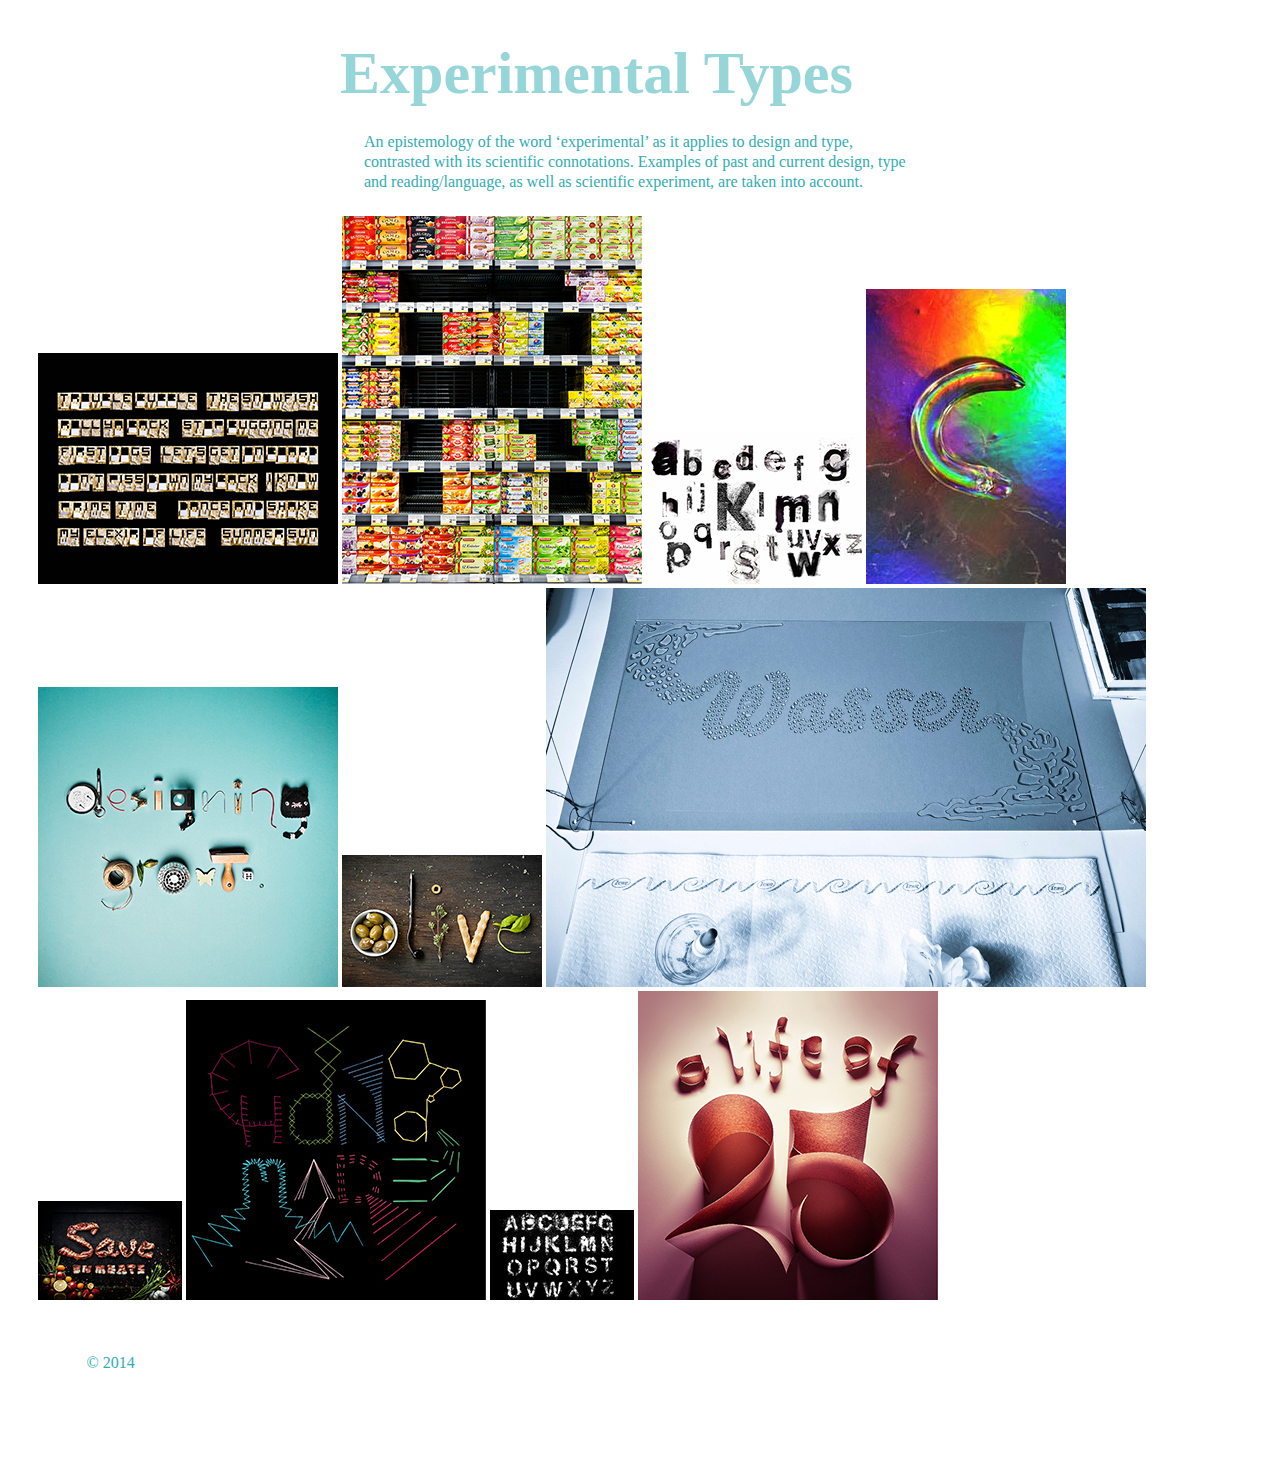
<file: proj_2/index.html>
<!DOCTYPE html>
<html>
    <head>
        <meta charset="utf-8">

        <title>Experimental Type</title>
        <meta name="description" content="This is Experimental Type Designs">
        <meta name="viewport" content="width=device-width, initial-scale=1">

        <script type="text/javascript" src="http://code.jquery.com/jquery-1.11.1.min.js"></script>
        <script type="text/javascript" src="js/strip.pkgd.min.js"></script>
        <link rel="stylesheet" type="text/css" href="css/strip.css"/>
        <link rel="stylesheet" href="screen.css">
    </head>

        <body>
        <div class="wrapper">
                <header>
                        <h1>Experimental Types</h1>
                        
                </header>
                
                 <p> An epistemology of the word ‘experimental’ as it applies to design and type, contrasted with
                 	its scientific connotations. Examples of past and current design, type and reading/language,
                	as well as scientific experiment, are taken into account.</p>
        </div>
      	
                <ul>
                        <li><a href="type_5.jpg" class="strip" data-strip-caption="type 1" data-strip-group="experimental"><img class="bottom-align" src="type_5_n.jpg" alt="type 1" title="experimantal 1"></a> </li>
                        <li><a href="type_4.jpg" class="strip" data-strip-caption="type 2" data-strip-group="experimental"><img class="bottom-align" src="type_4_n.jpg" alt="experimental" title="experimental"></a></li>
                        <li><a href="type_3.jpg" class="strip" data-strip-caption="type 3" data-strip-group="experimental"><img class="bottom-align" src="type_3_n.jpg" alt="experimental" title="experimental"></a></li>
                        <li><a href="type_12.jpg" class="strip" data-strip-caption="type 4" data-strip-group="experimental"><img class="bottom-align" src="type_12_n.jpg" alt="experimental" title="experimental"></a></li>
                        <li><a href="type_7.jpg" class="strip"><img class="bottom-align" src="type_7_n.jpg" alt="type 6" title="experimental"></a></li>
                        <li><a href="type_6.jpg" class="strip"><img class="bottom-align" src="type_6_n.jpg" alt="type 5" title="experimental"></a></li>
                        <li><a href="type_10.jpg" class="strip"><img src="type_10_n.jpg" alt="type 7" title="experimental"></a></li>
                        <li><a href="type_9.jpg" class="strip"><img src="type_9_n.jpg" alt="type 8" title="experimental"></a></li>
                        <li><a href="type_11.jpg" class="strip"><img src="type_11_n.jpg" alt="type 9" title="experimental"></a></li>
                        <li><a href="type_8.jpg" class="strip"><img src="type_8_n.jpg" alt="type 10" title="experimental"></a></li>
                        <li><a href="type_2.jpg" class="strip"><img src="type_2_n.jpg" alt="type 11" title="experimental"></a></li>
                </ul>
                
               

                <footer>
                        <p>&copy; 2014 </p>
                </footer>
        </div>
        </body>
</html>
</file>
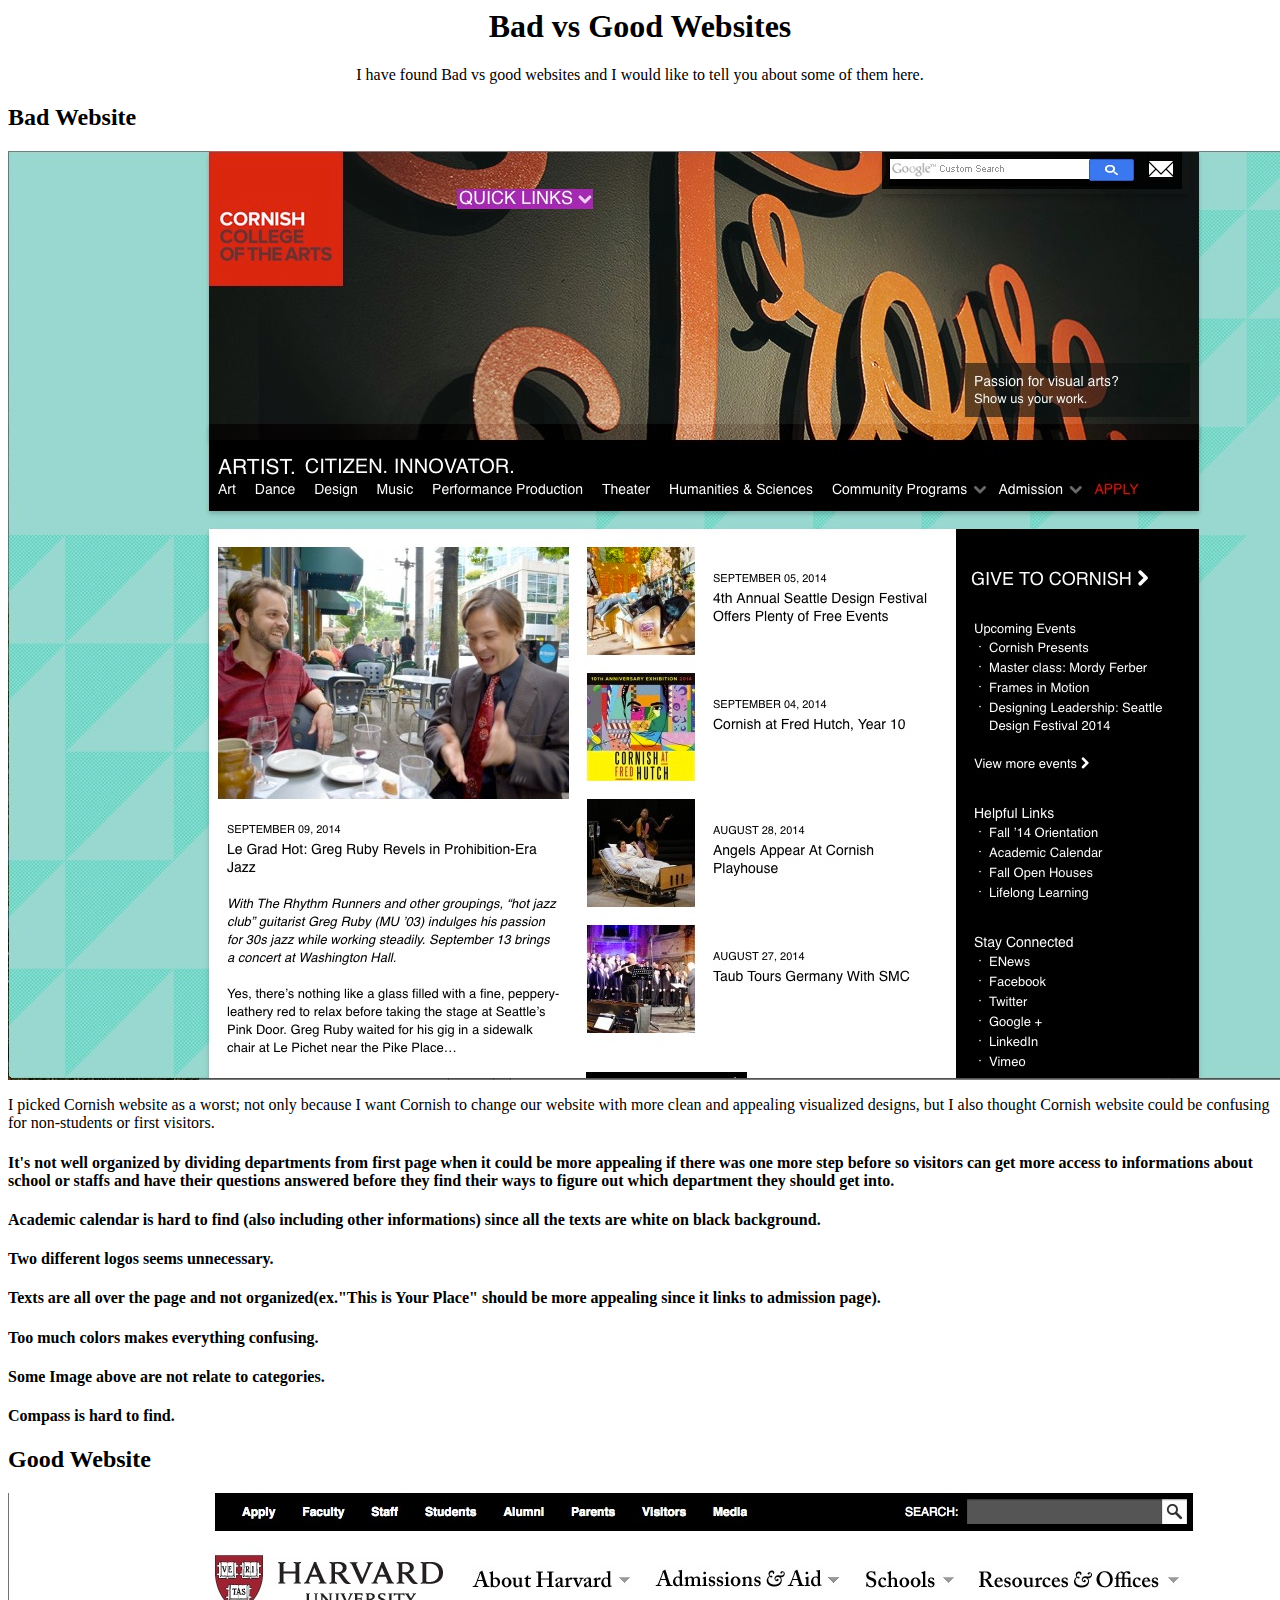
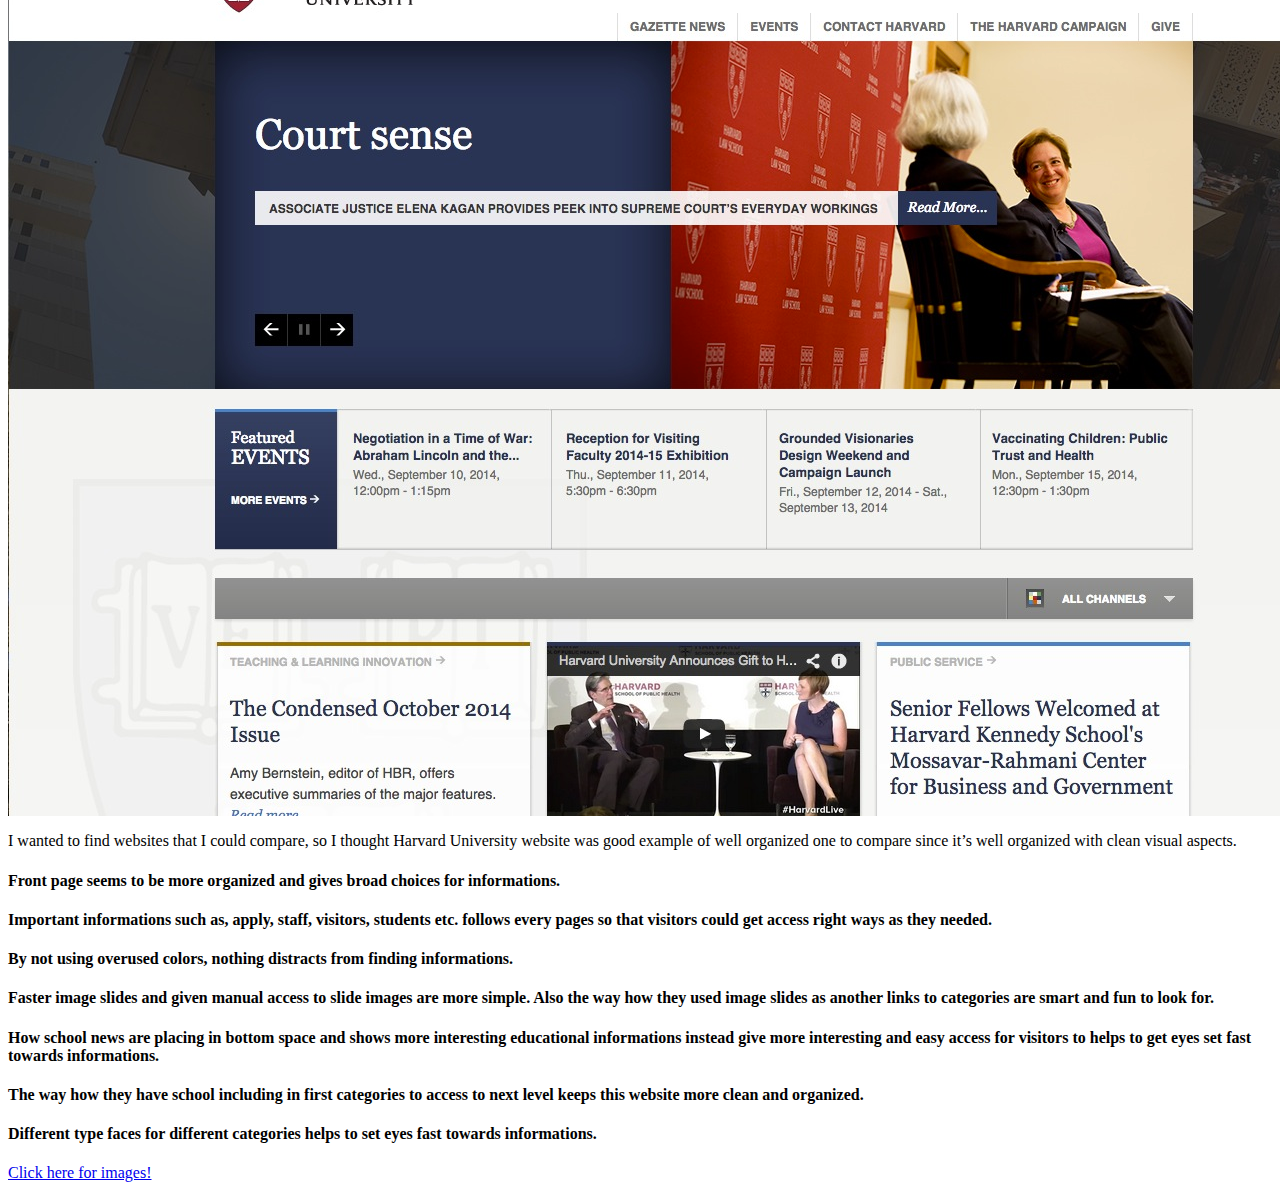
<file: websites.page1.html>
<html>
<head>
</head>
<body>
<center>
	<h1>Bad vs Good Websites</h1>
	<p>I have found Bad vs good websites and I would like to tell you about some of them here.</p>
	</center>



		<h2>Bad Website</h2>
			<p><img src="cornish.jpg" alt="Cornish" title=Cornish College of the Art"></p>
			<p>I picked Cornish website as a worst; not only because I want Cornish to change our website with more clean and appealing visualized designs, 
			 but I also thought Cornish website could be confusing for non-students or first visitors.</p>
				
	
				
				<h4>It's not well organized by dividing departments from first page when it could be more appealing if there was one more step before so visitors
			 	can get more access to informations about school or staffs and have their questions answered before they find their ways to figure out which
		 	 	department they should get into.</h4>
		 	 	<p></p>
				<h4>Academic calendar is hard to find (also including other informations) since all the texts are white on black background.</p>
				<h4>Two different logos seems unnecessary.</h4>
				<h4>Texts are all over the page and not organized(ex."This is Your Place" should be more appealing since it links to admission page).<p/>
				<h4>Too much colors makes everything confusing.</h4>
				<h4>Some Image above are not relate to categories.</h4>
				<h4>Compass is hard to find.</h4>

	 
		<h2>Good Website</h2>
			<p><img src="harvard.jpg" alt="Harvard" title=Harvard University"></p>
			<p>I wanted to find websites that I could compare, so I thought Harvard University website was good example of well organized one to compare
			since it’s well organized with clean visual aspects.</p>
				<h4>Front page seems to be more organized and gives broad choices for informations.</h4>
				<h4>Important informations such as, apply, staff, visitors, students etc. follows every pages 
				so that visitors could get access right ways as they needed.</h4>
				<h4>By not using overused colors, nothing distracts from finding informations.</h4>
				<h4>Faster image slides and given manual access to slide images are more simple. Also the way how they used image slides as another links
				to categories are smart and fun to look for.</h4>
				<h4>How school news are placing in bottom space and shows more interesting educational informations instead give more interesting and easy access
				for visitors to helps to get eyes set fast towards informations.</h4>
				<h4>The way how they have school including in first categories to access to next level keeps this website more clean and organized.</h4>
				<h4>Different type faces for different categories helps to set eyes fast towards informations.</h4>

	

<p><a href="websites.page2.html">Click here for images!</a></p>

</body>
</html>
</file>
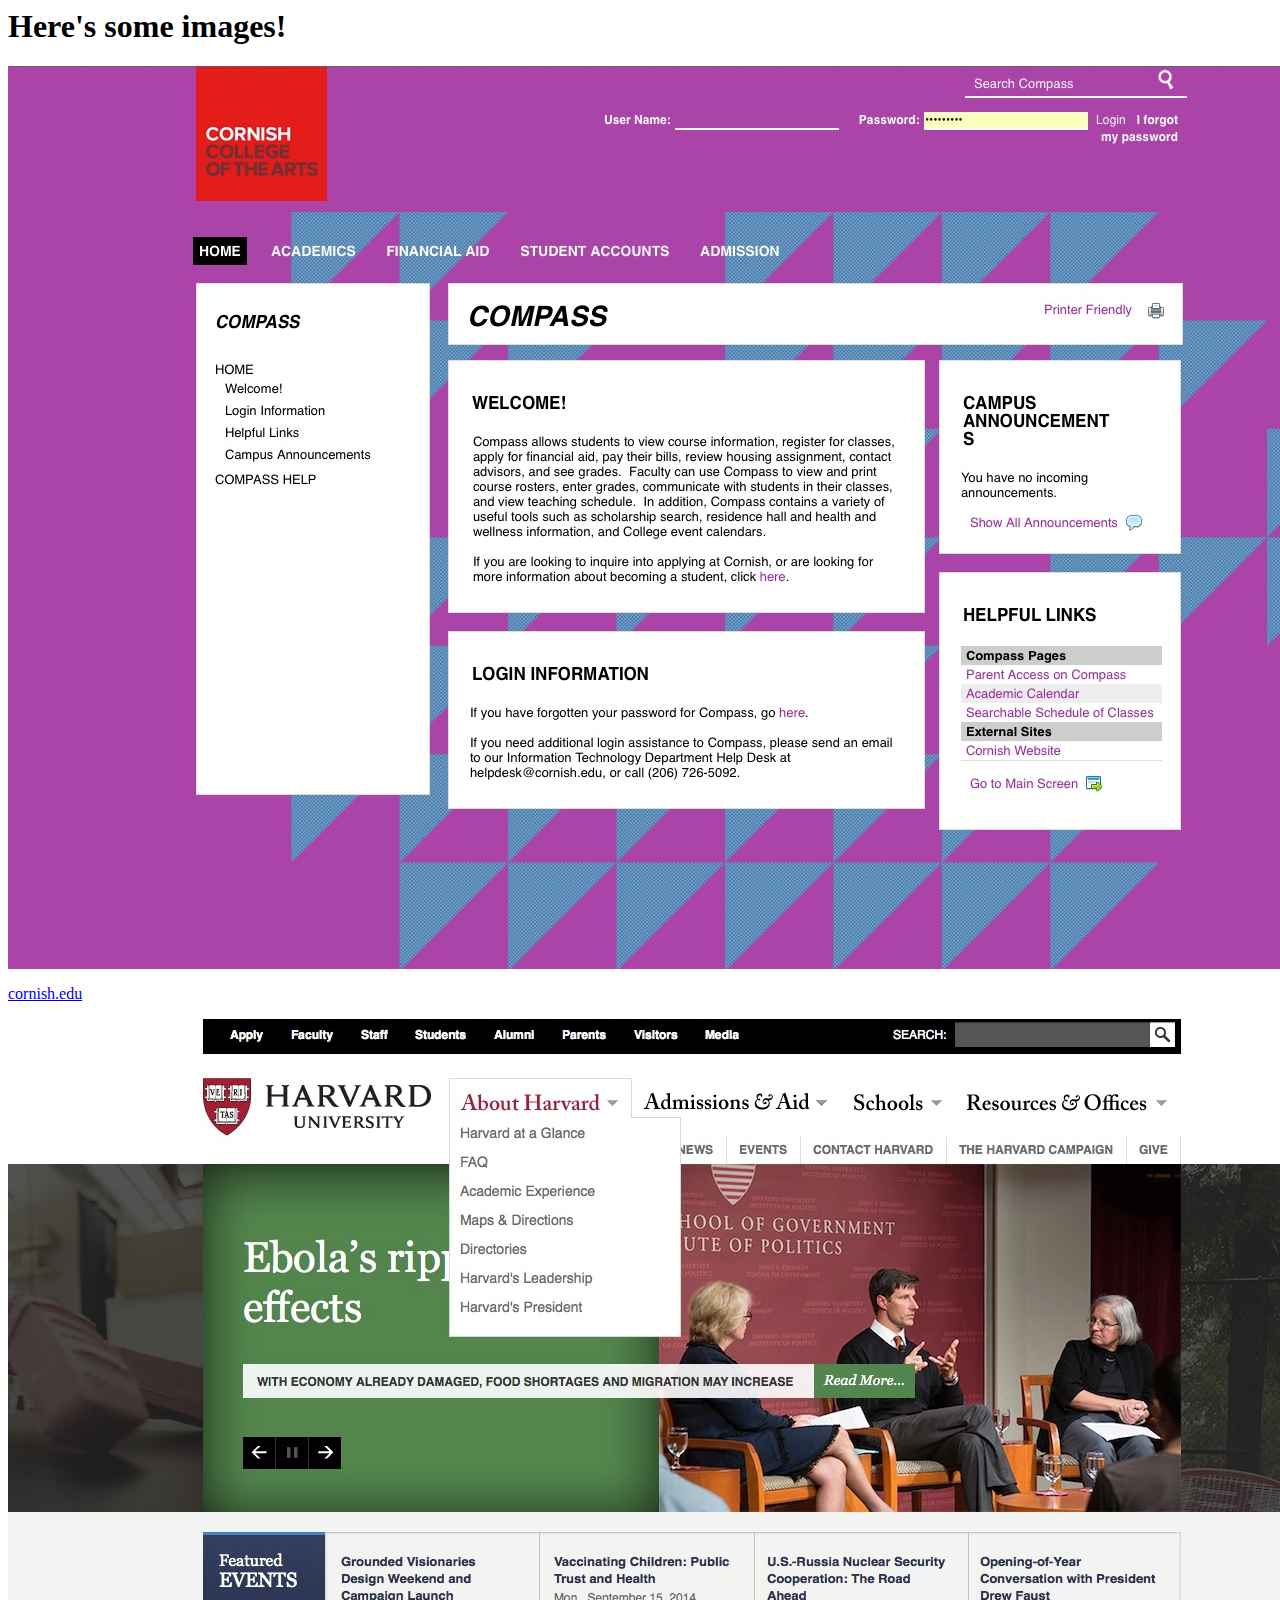
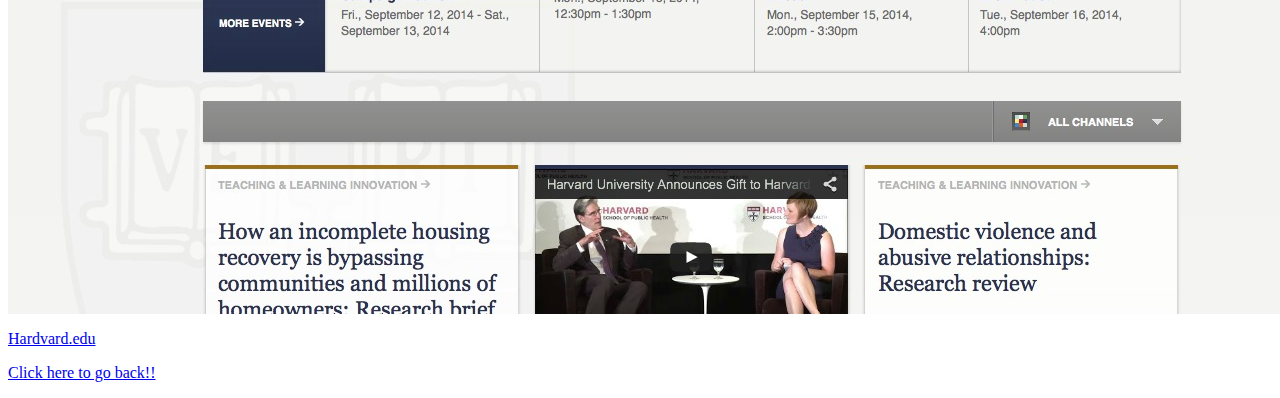
<file: websites.page2.html>
<html>
<body>
<h1>Here's some images!</h1>
<p><img src="compass.jpg" alt="Cornish" title="Compass page"></p>
<p><a href="http://www.cornish.edu"> cornish.edu </a></p>
 
<p><img src="harvard_2.jpg" alt="Harvard" title="Harvard"></p>
<p><a href="http://www.harvard.edu"> Hardvard.edu </a></p>
<p><a href="index.html">Click here to go back!!</a></p>

</body>
</html>
</file>
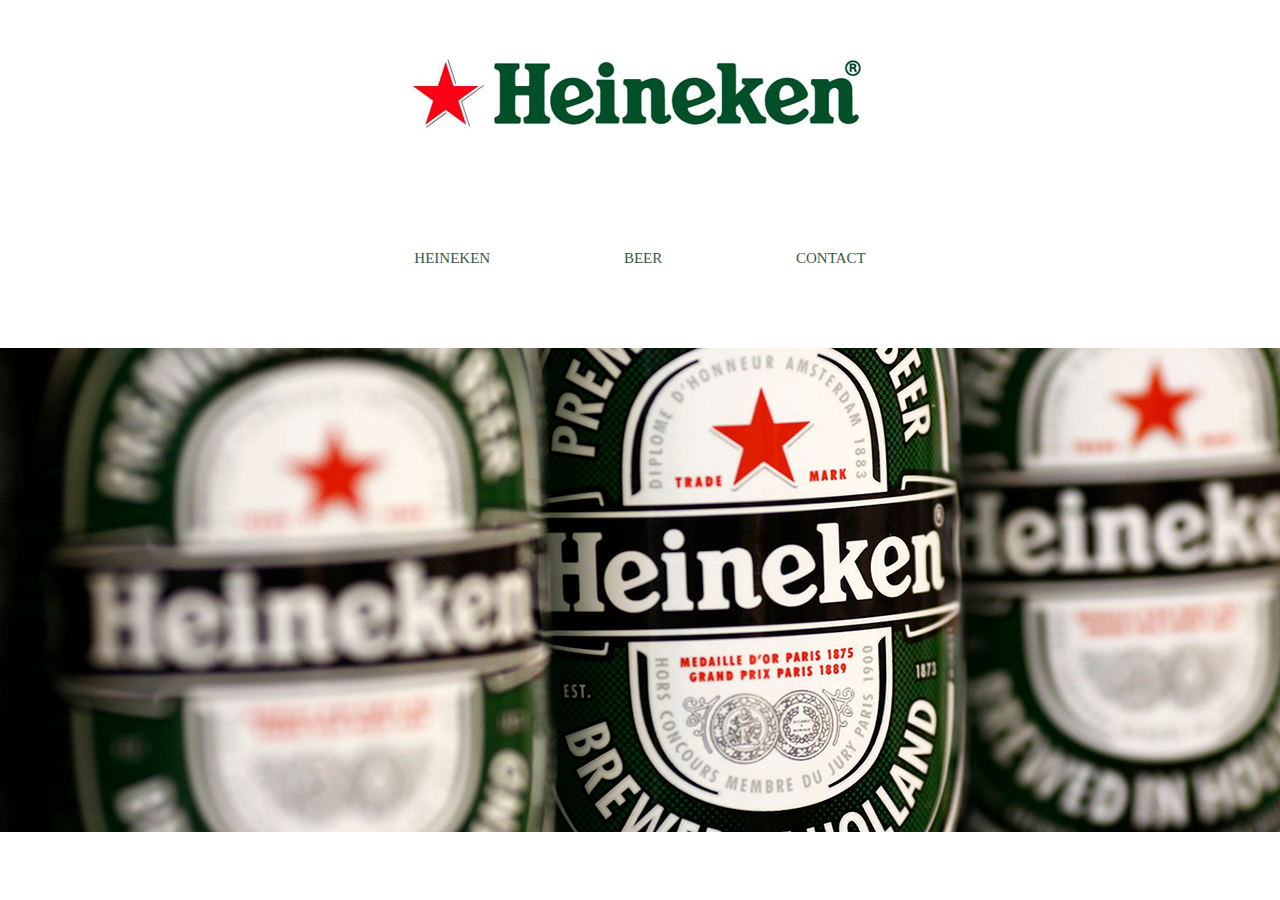
<file: proj_1/work.html>
<!DOCTYPE html>
<html>

  <head>
    <meta charset="utf-8">
    <title>Heineken®⎢Home</title>
    <link href="style.css" media="screen, projection" rel="stylesheet" type="text/css">
  </head>

  <body>

    <div class="wrapper">

 <header>
    <h1><a href="work.html">
<img src="heineken-logo.jpg" alt="Heineken-logo">
</a></h1>
        
 <nav>
      <ul>
          <li><a href="work_2.html">HEINEKEN</a></li>  
          <li><a href="work_3.html">BEER</a></li>
          <li><a href="#">CONTACT</a></li>
	  </ul>
 </nav>
        
    
      </header>

      <div class="content">
      
     
          <p><img src="beer_2.jpg" alt="LET'S GO GET DRUNK!"> </p>
		<a href="Let's get drunk!">

       

        
        <ol>
          

          </li>
        </ol>
      </div>

    </div>

  </body>
</html>
</file>
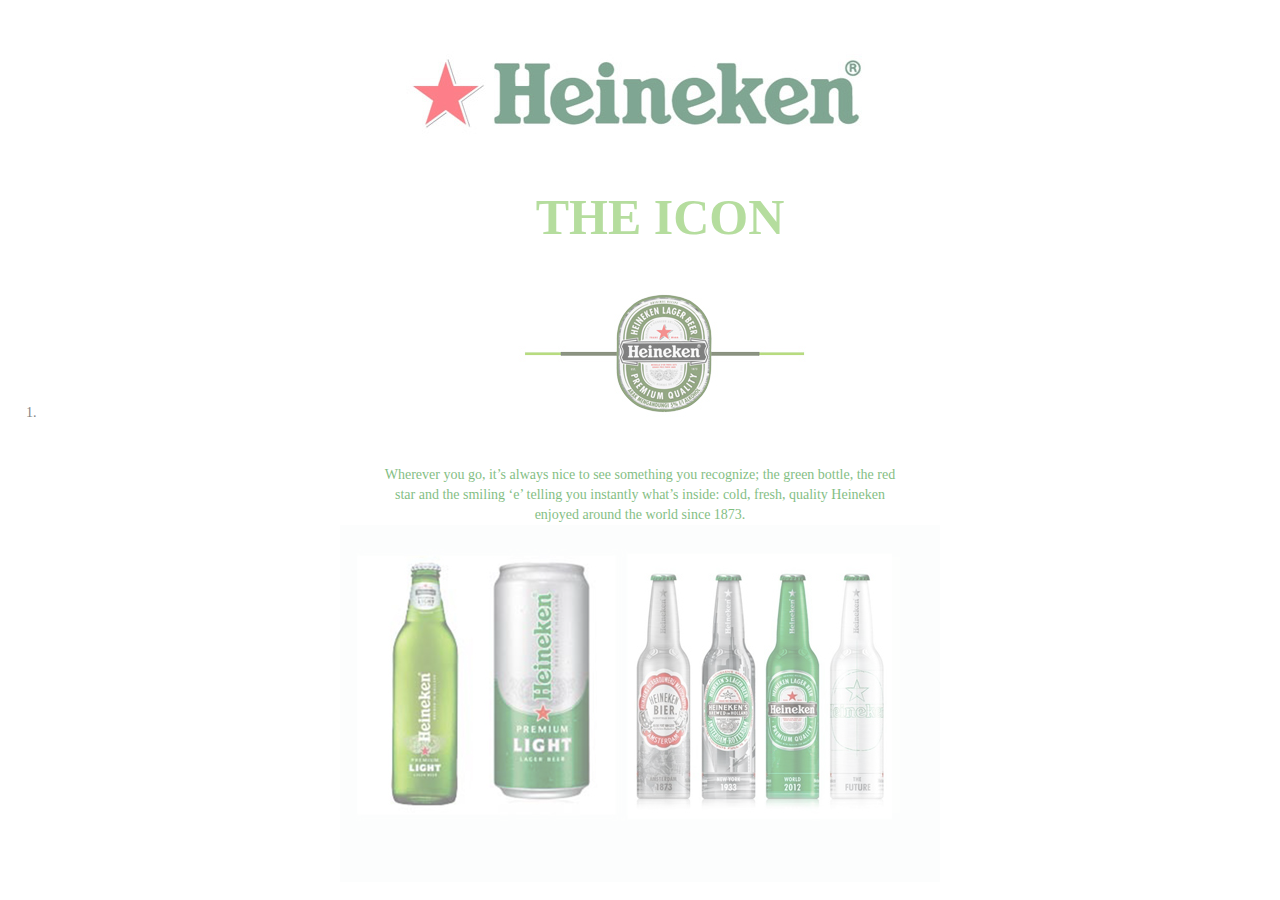
<file: proj_1/work_3.html>
<!DOCTYPE html>
<html>

  <head>
    <meta charset="utf-8">
    <title>Heineken®⎢Beer</title>
    <link href="style_3.css" media="screen, projection" rel="stylesheet" type="text/css">
  </head>

 <body>


     <header>
          
          <h1><a href="work.html">
<img src="heineken-logo.jpg" alt="Heineken-logo">
</a></h1>
        
       
     </header>
     
     
    <nav>
        <ul Class="header">
            <h3>THE ICON</h3>
        </ul>
    </nav>
    
    <ol>
    <li> <img src="lable.jpg" alt="LET'S GO GET DRUNK!"> </li>
    </ol>
    
    
    <P>Wherever you go, it’s always nice to see something you recognize;
the green bottle, the red star and the smiling ‘e’ telling you
instantly what’s inside: cold, fresh, quality Heineken enjoyed around
the world since 1873.</P>
    
   <img src="beer_4.jpg" alt="LET'S GO GET DRUNK!"> 
		<a href="Let's get drunk!">
    

    
 <div class="content">
     
  
  
  


		
        
        <ol>
          

</li>
</ol>
</div>
</div>
</body>
</html>
</file>
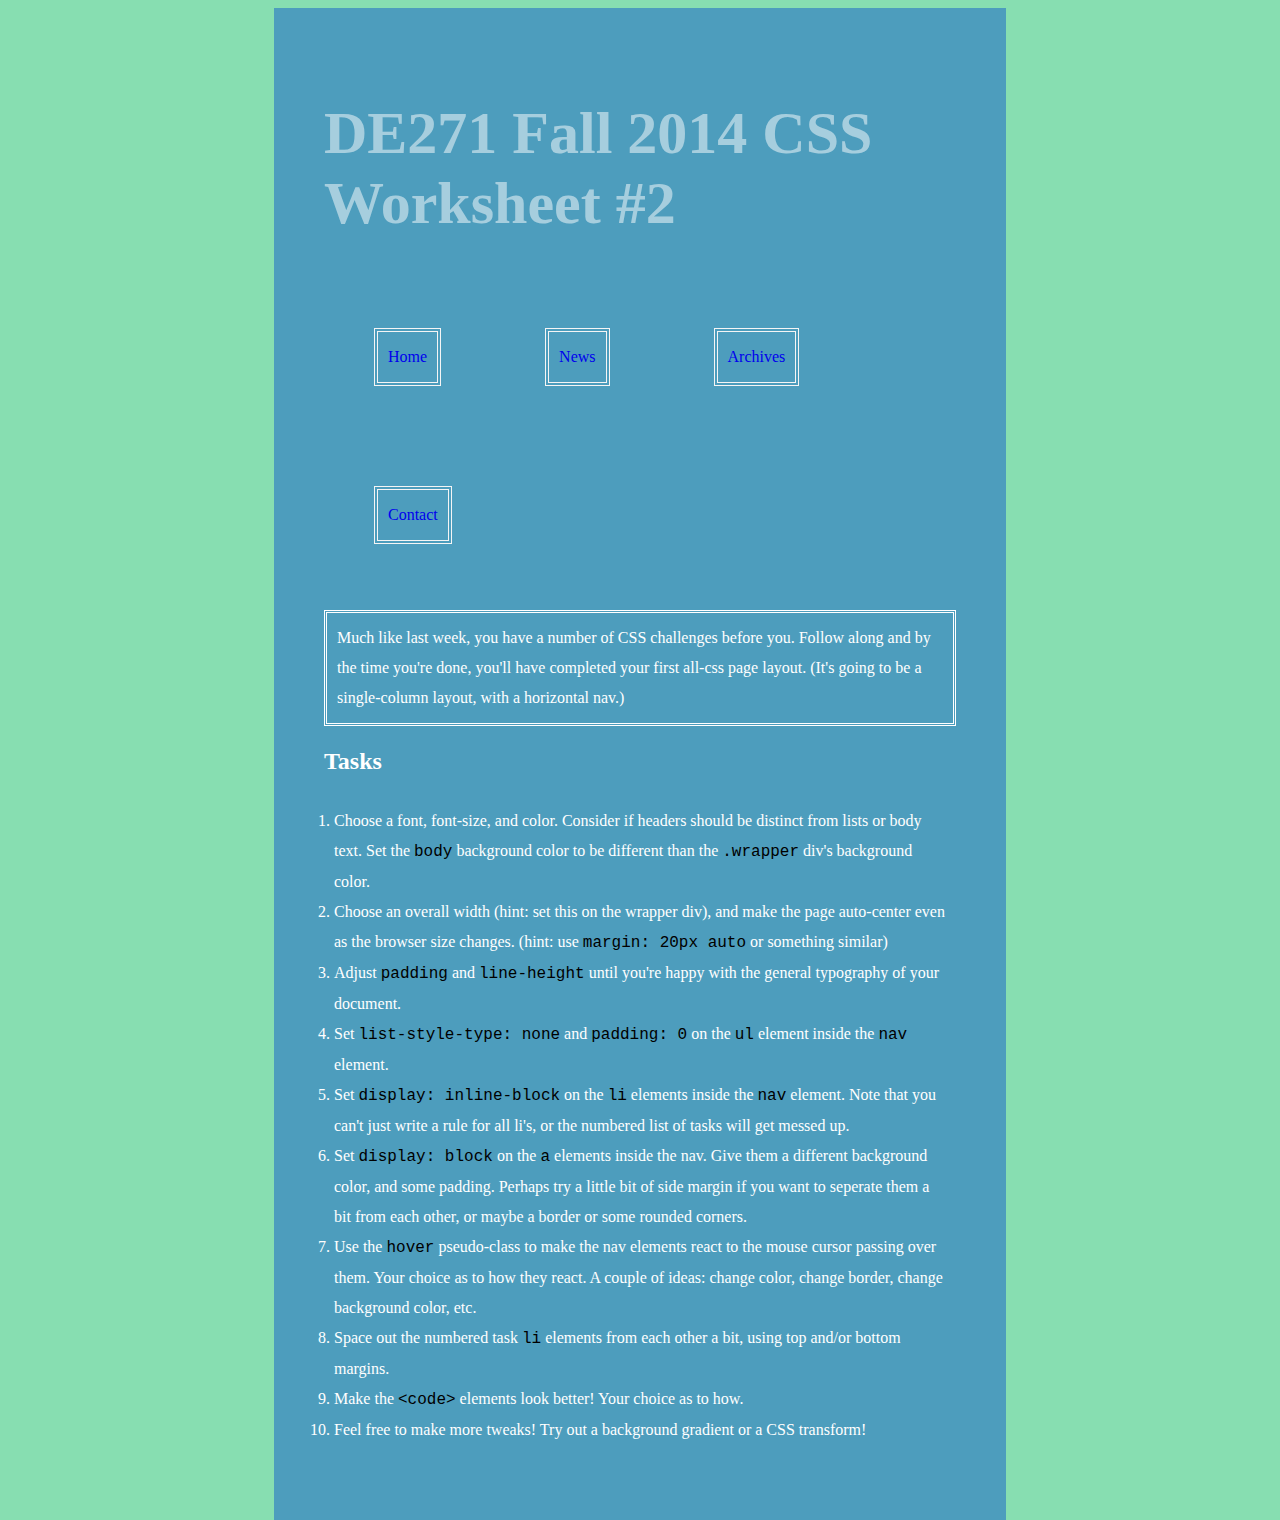
<file: selector_challenge_2/css_worksheet_two.html>
<!DOCTYPE html>
<html>

  <head>
    <meta charset="utf-8">
    <title>DE271 CSS Worksheet #2</title>
    <link href="style.css" media="screen, projection" rel="stylesheet" type="text/css">
  </head>

  <body>

    <div class="wrapper">

      <header>
        <h1>DE271 Fall 2014 CSS Worksheet #2</h1>
        
        <nav>
          <ul>
            <li><a href="#">Home</a></li>
            <li><a href="#">News</a></li>
            <li><a href="#">Archives</a></li>
            <li><a href="#">Contact</a></li>
          </ul>
        </nav>
      </header>

      <div class="content">
        <p>
          Much like last week, you have a number of CSS challenges before you. Follow
          along and by the time you're done, you'll have completed your first all-css page
          layout. (It's going to be a single-column layout, with a horizontal nav.)
        </p>

        <h2>Tasks</h2>
        <ol>
          <li>
            Choose a font, font-size, and color. Consider if headers should be distinct
            from lists or body text. Set the <code class="style">body</code> background color to be
            different than the <code>.wrapper</code> div's background color.
          </li>
          <li>
            Choose an overall width (hint: set this on the wrapper div), and make the page
            auto-center even as the browser size changes. (hint: use <code>margin: 20px
            auto</code> or something similar)
          </li>
          <li>
            Adjust <code>padding</code> and <code>line-height</code> until you're happy
            with the general typography of your document.
          </li>
          <li>
            Set <code>list-style-type: none</code> and <code>padding: 0</code> on
            the <code>ul</code> element inside the <code>nav</code> element.
          </li>
          <li>
            Set <code>display: inline-block</code> on
            the <code>li</code> elements inside the <code>nav</code>
            element. Note that you can't just write a rule for all
            li's, or the numbered list of tasks will get messed up.
          </li>
          <li>
            Set <code>display: block</code> on the <code>a</code>
            elements inside the nav. Give them a different background
            color, and some padding. Perhaps try a little bit of side
            margin if you want to seperate them a bit from each other,
            or maybe a border or some rounded corners.
          </li>
          <li>
            Use the <code>hover</code> pseudo-class to make the nav elements react to
            the mouse cursor passing over them. Your choice as to how they react. A couple
            of ideas: change color, change border, change background color, etc.
          </li>
          <li>
            Space out the numbered task <code>li</code> elements from each other a bit,
            using top and/or bottom margins.
          </li>
          <li>
            Make the <code>&lt;code&gt;</code> elements look better! Your choice as to how.
          </li>
          <li>
            Feel free to make more tweaks! Try out a background
            gradient or a CSS transform!
          </li>
        </ol>
      </div>

    </div>

  </body>
</html>
</file>
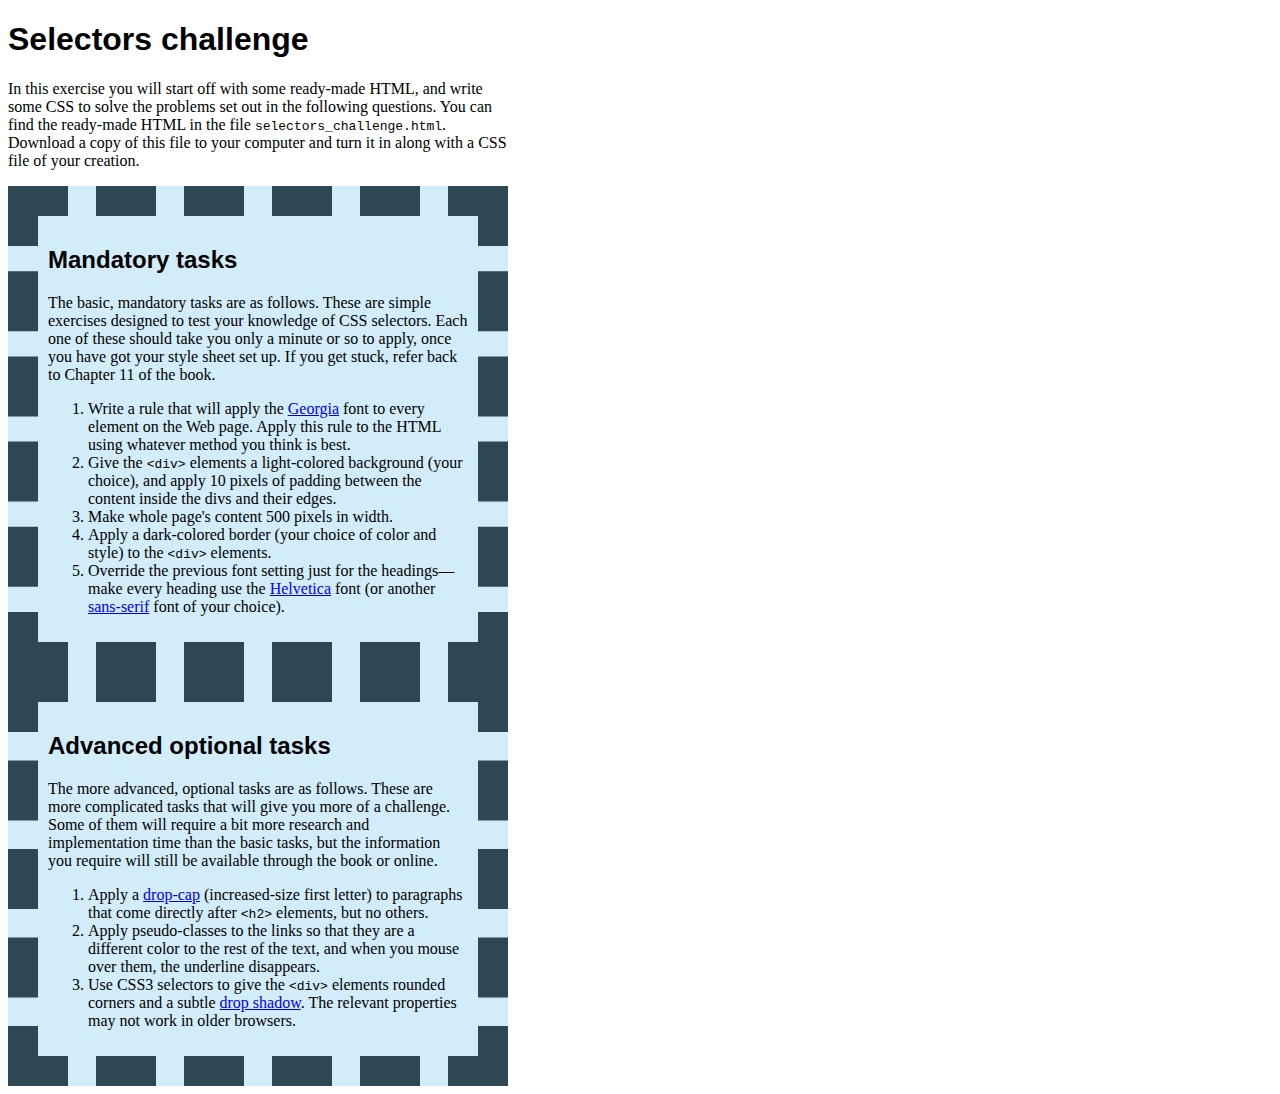
<file: selectors_challenge/selectors_challenge.html>
<!DOCTYPE html>
<html lang="en">
  <head>
    <meta charset="utf-8" />
    <title class="header">Selectors challenge</title>
    <link href="style.css" media="screen" rel="stylesheet" type="text/css">
  </head>
   <body>

    <h1 class="header">Selectors challenge</h1>

    <p>In this exercise you will start off with some ready-made HTML, and write some CSS to solve the problems set out in the following questions. You can find the ready-made HTML in the file <code>selectors_challenge.html</code>. Download a copy of this file to your computer and turn it in along with a CSS file of your creation.

      <div id="mandatory">

        <h2 class="header"><a>Mandatory tasks</a></h2>

        <p>The basic, mandatory tasks are as follows. These are simple exercises designed to test your knowledge of CSS selectors. Each one of these should take you only a minute or so to apply, once you have got your style sheet set up. If you get stuck, refer back to Chapter 11 of the book.</p>

        <ol>
          <li>Write a rule that will apply the <a href="http://en.wikipedia.org/wiki/Georgia_(typeface)" title="link to more information about the Georgia typeface">Georgia</a> font to every element on the Web page. Apply this rule to the HTML using whatever method you think is best.</li>
          <li>Give the <code>&lt;div&gt;</code> elements a light-colored background (your choice), and apply 10 pixels of padding between the content inside the divs and their edges.</li>
          <li>Make whole page's content 500 pixels in width.</li>
          <li>Apply a dark-colored border (your choice of color and style) to the <code>&lt;div&gt;</code> elements.</li>
          <li>Override the previous font setting just for the headings—make every heading use the <a href="http://en.wikipedia.org/wiki/Helvetica">Helvetica</a> font (or another <a href="http://en.wikipedia.org/wiki/Sans-serif" title="Definition of the term sans-serif">sans-serif</a> font of your choice).</li>
        </ol>

      </div>

      <div id="advanced">

        <h2 class="header">Advanced optional tasks</h2>

        <p>The more advanced, optional tasks are as follows. These are more complicated tasks that will give you more of a challenge. Some of them will require a bit more research and implementation time than the basic tasks, but the information you require will still be available through the book or online.</p>

        <ol>
          <li>Apply a <a href="http://www.webopedia.com/TERM/D/drop_cap.html" title="Definition of drop cap">drop-cap</a> (increased-size first letter) to paragraphs that come directly after <code>&lt;h2&gt;</code> elements, but no others.</li>
          <li>Apply pseudo-classes to the links so that they are a different color to the rest of the text, and when you mouse over them, the underline disappears.</li>
          <li>Use CSS3 selectors to give the <code>&lt;div&gt;</code> elements rounded corners and a subtle <a href="http://en.wikipedia.org/wiki/Drop_shadow">drop shadow</a>. The relevant properties may not work in older browsers.</li>
        </ol>

      </div>


  </body>
</html>
</file>
<file: proj_2/screen.css>
body {
	background-color: white;
	font-family:helvetica light;
	margin: 3%;
	color: #2FADB2;
}

h1{
	color: #2FADB2;
	font-family: goudy oldstyle;
	font-size: 60px;
	line-height:70px;
	opacity: 0.5;
	margin: auto;
}

p{
	margin:auto;
	line-height:20px;
	padding: 4%;
}


.wrapper {
	width: 19.75em;
	margin: auto;
}


ul {
	list-style-type: none;
	margin: 0;
	padding: 0;
	display: inline-block;
}


li {
	display: inline-block;
	position:relative;
}

.bottom-align {
	position: relative;
	bottom: 0;
}


footer {
	clear: both;
}

@media all and (min-width: 35.5em){
	.wrapper {
		width: 28.5em;
	}


@media all and (min-width: 62.5em){
	.wrapper {
		width: 37.5em;
</file>
<file: proj_1/style.css>
body{
font-family: 'Gotham';
font-size: 15px;
background-color: none;
text-align: center;
margin: auto;

}


h1{
font-size: 90px;
padding-top: 50px;
line-height:100px;
margin: auto;
}



.wrapper{
margin:auto;
line-height:20px;
}


a:link, a:visited {
color: rgb(62, 87, 64);
}

 
 
ul{
list-style-type: none;
font-family: 'gotham';
font-color: black;
padding: 0;
}

nav li{
display: inline-block;
margin:60px;
}

nav a{
display:block;
background-color: none;
padding: 5px;

}

a{
transition:all 0.5s;
text-decoration: none;
}

a:hover{
color:gray;
padding: 2px;
transition:all 0.5s;
text-decoration: none;
}

ol{
padding:10px;
}


code{
color: black;
}
</file>
<file: proj_1/style_3.css>
body{
font-family: 'Gotham';
font-size: 14px;
color: black;
background-color:none;
text-align: center;
margin: auto;
opacity:50%;

}


h1{
font-size: 90px;
padding-top: 50px;
line-height:100px;
margin: auto;

}

h3{
font-size:50px;
color:rgb(110, 188, 64);
padding-top: 20px;
font-family: 'Gotham';
margin:auto;
}

nav Ul{
display: inline-block;
margin:0px;
}

p{
font-family: 'Gotham';
color: green;
padding:10px;
width: 40%;
margin:auto;
padding:0px;
line-height:20px;
}





li{
padding:30px;
}
</file>
<file: selector_challenge_2/style.css>
body{
font-family: 'colfax';
font-size: 16px;
color: white;
background-color: rgb(135, 222, 177);
}

h1{
font-size: 60px;
line-height:70px;
opacity: 0.5;
}

h2:hover{
transform: rotate(360deg);
transition:all 1s;
}

.wrapper{
background-color: rgb(77, 157, 189);
width: 50%;
margin:auto;
padding:50px;
line-height:30px;
}



ul{
list-style-type: none;
padding: 0;
}

nav li{
display: inline-block;
margin:50px;
}

nav a{
display:block;
background-color: none;
padding: 10px;
border:4px double whitesmoke;
}

a{
transition:all 0.5s;
text-decoration: none;
}

a:hover{
color:white;
padding: 2px;
transition:all 0.5s;
text-decoration: none;
}

ol{
padding:10px;
}

p{
border:3px double;
padding:10px;
}

code{
color: black;
}
</file>
<file: selectors_challenge/style.css>
body {
font-family: 'Georgia';
width: 500px
}

div {
background-color: rgb(210, 236, 249);
padding: 10px;
border: 30px dashed #2E4754;	
}


#advanced {
border: 30px bisque #2E4754;
}

#mandatory {
border: 30px bisque #2E4754;
}

.header title, h1,h2 {
font-family: 'helvetica'
}
</file>
<file: proj_2/css/strip.css>
/*!
 * Strip - A Less Intrusive Responsive Lightbox - v1.5.1
 * (c) 2014 Nick Stakenburg
 *
 * http://www.stripjs.com
 *
 * Licensing:
 * - Commercial: http://www.stripjs.com/license
 * - Non-commercial: http://creativecommons.org/licenses/by-nc-nd/3.0
 */

.strp-window {
	position: fixed;
	width: 0;
	height: 100%;
  overflow: hidden;
  background: #292929;
  font: 13px/20px "Lucida Sans", "Lucida Sans Unicode", "Lucida Grande", Verdana, Arial, sans-serif;
}

.strp-window.strp-vertical {
  height: 0;
  width: 100%;
}

/* margin is added around the window to keep a visual reference
 * to the underlying page at all times.
 */
.strp-window { margin-left: 40px; }
.strp-window.strp-vertical { margin-left: 0; margin-bottom: 40px; }

/* fullscreen on smaller screens (iPhone 6+ and smaller)
 * since min-width is used to make this work it won't show on IE8, but
 * we're not expecting that browser to have a mobile sized screen anyway
 */
@media all and (max-width: 414px) and (orientation: portrait),
       all and (max-width: 736px) and (max-height: 414px) {
  .strp-window.strp-horizontal { min-width: 100%; }
}
@media all and (max-height: 414px) and (orientation: landscape),
       all and (max-height: 736px) and (max-width: 414px){
  .strp-window.strp-vertical { min-height: 100%; }
}


/* z-index */
.strp-window,
.strp-spinner-move {
  z-index: 99999;
}

/* reset box-sizing */
.strp-window,
.strp-window [class^='strp-'],
.strp-spinner-move,
.strp-spinner-move [class^='strp-'] {
  box-sizing: border-box;
}

/* Chrome hack, this fixes a visual glitch when quickly toggling a video */
.strp-window { transform: translateZ(0px); }

/* some properties on the window are used to toggle things
 * like margin and the fullscreen mode,
 * we reset those properties after measuring them
 */
.strp-measured {
  margin: 0 !important;
  min-width: 0 !important;
  min-height: 0 !important;
}

.strp-pages {
  position: absolute;
  width: 100%;
  height: 100%;
  overflow: hidden;
}

/* sides */
.strp-side-right { top: 0; right: 0; }
.strp-side-right .strp-pages { top: 0; right: 0; }
.strp-side-right .strp-page { top: 0; right: 0; }
.strp-side-right .strp-close { top: 0; right: 0; }

.strp-side-left { top: 0; left: 0; }
.strp-side-left .strp-pages { top: 0; left: 0; }
.strp-side-left .strp-page { top: 0; left: 0; }
.strp-side-left .strp-close { top: 0; right: 0; }

.strp-side-top { top: 0; left: 0; }
.strp-side-top .strp-pages { top: 0; left: 0; }
.strp-side-top .strp-page { top: 0; left: 0; }
.strp-side-top .strp-close { top: 0; right: 0; }

.strp-side-bottom { bottom: 0; left: 0; }
.strp-side-bottom .strp-pages { bottom: 0; left: 0; }
.strp-side-bottom .strp-page { bottom: 0; left: 0; }
.strp-side-bottom .strp-close { top: 0; right: 0; }

.strp-page {
  position: absolute;
  width: 100%;
  height: 100%;
}

.strp-container {
  position: absolute;
  top: 0;
  left: 0;
  right: 0;
  bottom: 0;
  margin: 0;
  padding: 0;
  text-align: center;
  background: #292929;
  -webkit-user-select: none;
  -moz-user-select: none;
  user-select: none;
}

/* youtube & vimeo use overlap:false, this adds padding
   to make sure buttons don't overlap the content.
   navbutton = 72 = 54 + (2 * 9 margin)
   closebutton = 48
*/
.strp-no-overlap .strp-container { padding: 48px 72px; }
.strp-no-overlap.strp-no-sides .strp-container { padding: 48px 0; }

.strp-vertical .strp-no-overlap .strp-container { padding: 0 72px; }
.strp-vertical .strp-no-overlap.strp-no-sides .strp-container { padding: 0 48px; }

.strp-hovering-clickable .strp-container { cursor: pointer; }


.strp-content-element {
  position: absolute;
  top: 50%;
  left: 50%;
}

.strp-content-element iframe {
  float: left;
  width: 100%;
  height: 100%;
}

.strp-container img {
  display: inline-block;
  vertical-align: middle;
}

.strp-info {
  position: absolute;
  bottom: 0;
  left: 0;
  width: 100%;
  color: #efefef;
  font-size: 13px;
  line-height: 20px;
  background: #000;
  -webkit-text-size-adjust: none;
  text-size-adjust: none;
}

.strp-info-padder {
  display: block;
  overflow: hidden;
  padding: 12px;
  position: relative;
  width: auto;
}

.strp-caption {
  width: auto;
  display: inline;
  white-space: wrap;
}

.strp-position {
  color: #b3b3b3;
  float: right;
  line-height: 21px;
  opacity: 0.99;
  position: relative;
  text-align: right;
  margin-left: 15px;
  white-space: nowrap;
}

/* links */
.strp-info a,
.strp-info a:hover {
  color: #ccc;
  border: 0;
  background: none;
  text-decoration: underline;
}
.strp-info a:hover { color: #eee; }



/* < > */
.strp-nav {
  position: absolute;
  top: 50%;
  width: 54px;
  height: 72px;
  margin: 0 9px;
  margin-top: -36px;
  cursor: pointer;
  -webkit-user-select: none;
  -moz-user-select: none;
  user-select: none;
}
.strp-nav-previous { left: 0; }
.strp-nav-next { right: 0; left: auto; }

.strp-nav-disabled { cursor: default; }

.strp-nav-button {
  float: left;
  width: 100%;
  height: 100%;
  margin: 0;
  padding: 0;
}
.strp-nav-button-background {
  position: absolute;
  top: 0;
  left: 0;
  width: 100%;
  height: 100%;
  background-color: #101010;
}
.strp-nav-button-icon {
  float: left;
  position: relative;
  height: 100%;
  width: 100%;
  zoom: 1;
  background-position: 50% 50%;
  background-repeat: no-repeat;
}


/* X */
.strp-close {
  position: absolute;
  width: 48px;
  height: 48px;
  cursor: pointer;
  -webkit-user-select: none;
  -moz-user-select: none;
  user-select: none;
}

.strp-close-background,
.strp-close-icon {
  position: absolute;
  top: 12px;
  left: 12px;
  height: 26px;
  width: 26px;
  background-position: 50% 50%;
  background-repeat: no-repeat;
}

.strp-close-background {
  filter: alpha(opacity=80);
  opacity: .8;
  background-color: #101010;
}
.strp-close:hover .strp-close-background { background-color: #161616; }


.strp-has-error .strp-container { background-color: #ca3434; }
.strp-error {
  position: absolute;
  top: 50%;
  left: 50%;
  width: 240px;
  height: 240px;
  margin-left: -120px;
  margin-top: -120px;
  background-position: 50% 50%;
  background-repeat: no-repeat;
  background-image: url('strip-skins/strip/error.svg?rev=3');
}
.strp-no-svg .strp-error { background-image: url('strip-skins/strip/error.png?rev=3'); }

/* Spinner - loading icon, wrapped by a div that moves it */
.strp-spinner-move {
  position: fixed;
  top: 0px;
  right: 0px;
  height: 48px;
  width: 0;
  /* ensure overflow during a jQuery animation */
  overflow: visible !important;
}
.strp-spinner-move.strp-vertical { width: 48px; height: 0; }

.strp-spinner {
  width: 48px;
  height: 48px;
  float: left;
  position: relative;
}

/* different sides */
.strp-spinner-move.strp-side-top { top: 0; right: 0; bottom: auto; left: auto; }
.strp-spinner-move.strp-side-bottom { top: auto; right: 0; bottom: 0; left: auto; }

.strp-spinner-move.strp-side-right .strp-spinner { margin-left: -48px; }
.strp-spinner-move.strp-side-left .strp-spinner { margin-right: -48px; float: right; }
.strp-spinner-move.strp-side-bottom .strp-spinner { margin-top: -48px; }
.strp-spinner-move.strp-side-top .strp-spinner { position: absolute; bottom: 0; right: 0; margin-bottom: -48px; }


@-moz-keyframes strp-spinner-spin { 100% { -moz-transform: rotate(360deg); } }
@-webkit-keyframes strp-spinner-spin { 100% { -webkit-transform: rotate(360deg); } }
@keyframes strp-spinner-spin { 100% { -webkit-transform: rotate(360deg); transform:rotate(360deg); } }

.strp-spinner-rotate,
.strp-spinner-frame {
  position: absolute;
  top: 0;
  left: 0;
  width: 100%;
  height: 100%;
}

.strp-spinner-line {
  position: absolute;
  left: 50%;
  top: 15px;
  width: 2px;
  margin-left: -1px;
  height: 3px;
  border-radius: 1px;
  z-index: 80; /* amount of lines, removed later on */
  color: inherit; /* color of the dots, inherited from text on the page */
}



/*
 * ===== Skin: strip =====
 */
 /* < > */
.strp-window-skin-strip .strp-nav-button-background { background-color: transparent; }
.strp-window-skin-strip .strp-nav-previous .strp-nav-button-icon { background-image: url('strip-skins/strip/previous.svg?rev=3');  }
.strp-window-skin-strip .strp-nav-next .strp-nav-button-icon { background-image: url('strip-skins/strip/next.svg?rev=3'); }
/* IE7-8/no-svg (using a faded png) */
.strp-window-skin-strip.strp-no-svg .strp-nav-previous .strp-nav-button-icon { background-image: url('strip-skins/strip/previous-faded.png?rev=3'); opacity: 1; }
.strp-window-skin-strip.strp-no-svg .strp-nav-next .strp-nav-button-icon { background-image: url('strip-skins/strip/next-faded.png?rev=3'); opacity: 1; }

.strp-window-skin-strip .strp-nav .strp-nav-button-icon { opacity: .6; } /* normal state */
.strp-window-skin-strip.strp-mobile-touch .strp-nav .strp-nav-button-icon { opacity: 1; } /* mobile-touch always has normal states at full opacity */

/* < > : hover */
.strp-window-skin-strip .strp-nav:hover .strp-nav-button-icon,
.strp-window-skin-strip .strp-nav-hover .strp-nav-button-icon { opacity: 1; }
/* IE7-8/no-svg (unfaded png) */
.strp-window-skin-strip.strp-no-svg .strp-nav.strp-nav-previous:hover .strp-nav-button-icon,
.strp-window-skin-strip.strp-no-svg .strp-nav-hover.strp-nav-previous .strp-nav-button-icon { background-image: url('strip-skins/strip/previous.png?rev=3'); }
.strp-window-skin-strip.strp-no-svg .strp-nav.strp-nav-next:hover .strp-nav-button-icon,
.strp-window-skin-strip.strp-no-svg .strp-nav-hover.strp-nav-next .strp-nav-button-icon { background-image: url('strip-skins/strip/next.png?rev=3'); }

/* Reduce < > button size on narrow screens (iPhone 6 and smaller) */
@media all and (max-width: 375px) and (orientation: portrait),
       all and (max-height: 375px) and (max-width: 667px) {
  .strp-window-skin-strip .strp-nav {
    width: 48px;
    height: 60px;
    margin: 0 5px;
    margin-top: -30px;
  }

  /* < > */
  .strp-window-skin-strip .strp-nav-previous .strp-nav-button-icon { background-image: url('strip-skins/strip/previous-small.svg?rev=3');  }
  .strp-window-skin-strip .strp-nav-next .strp-nav-button-icon { background-image: url('strip-skins/strip/next-small.svg?rev=3'); }
  /* IE7-8/no-svg (using a faded png) */
  .strp-window-skin-strip.strp-no-svg .strp-nav-previous .strp-nav-button-icon { background-image: url('strip-skins/strip/previous-small-faded.png?rev=3'); }
  .strp-window-skin-strip.strp-no-svg .strp-nav-next .strp-nav-button-icon { background-image: url('strip-skins/strip/next-small-faded.png?rev=3'); }

  /* IE7-8/no-svg (unfaded png) */
  .strp-window-skin-strip.strp-no-svg .strp-nav.strp-nav-previous:hover .strp-nav-button-icon,
  .strp-window-skin-strip.strp-no-svg .strp-nav-hover.strp-nav-previous .strp-nav-button-icon { background-image: url('strip-skins/strip/previous-small.png?rev=3'); }
  .strp-window-skin-strip.strp-no-svg .strp-nav.strp-nav-next:hover .strp-nav-button-icon,
  .strp-window-skin-strip.strp-no-svg .strp-nav-hover.strp-nav-next .strp-nav-button-icon { background-image: url('strip-skins/strip/next-small.png?rev=3'); }

  /* also reduce padding
     navbutton = 58 = 48 + (2 * 5 margin)
     closebutton = 48
   */
  .strp-no-overlap .strp-container { padding: 48px 58px; }
  .strp-no-overlap.strp-no-sides .strp-container { padding: 48px 0; }

  .strp-vertical .strp-no-overlap .strp-container { padding: 0 58px; }
  .strp-vertical .strp-no-overlap.strp-no-sides .strp-container { padding: 0 48px; }
}

/* X */
.strp-window-skin-strip .strp-close .strp-close-icon { background-image: url('strip-skins/strip/close.svg?rev=3'); opacity: .8; }
.strp-window-skin-strip .strp-close:hover .strp-close-icon { opacity: 1; }
/* IE7-8/no-svg */
.strp-window-skin-strip.strp-no-svg .strp-close .strp-close-icon { background-image: url('strip-skins/strip/close.png?rev=3'); opacity: 1; }


/* here's how to have content slide in with the window when opening and closing  */
/*
.strp-window-skin-strip.strp-side-left.strp-opening  .strp-page,
.strp-window-skin-strip.strp-side-left.strp-closing  .strp-page { left: auto; right: 0; }
.strp-window-skin-strip.strp-side-right.strp-opening  .strp-page,
.strp-window-skin-strip.strp-side-right.strp-closing  .strp-page { left: 0; right: auto; }
.strp-window-skin-strip.strp-side-top.strp-opening  .strp-page,
.strp-window-skin-strip.strp-side-top.strp-closing  .strp-page { bottom: 0; top: auto; }
.strp-window-skin-strip.strp-side-bottom.strp-opening  .strp-page,
.strp-window-skin-strip.strp-side-bottom.strp-closing  .strp-page { bottom: auto; top: 0; }
*/
</file>
